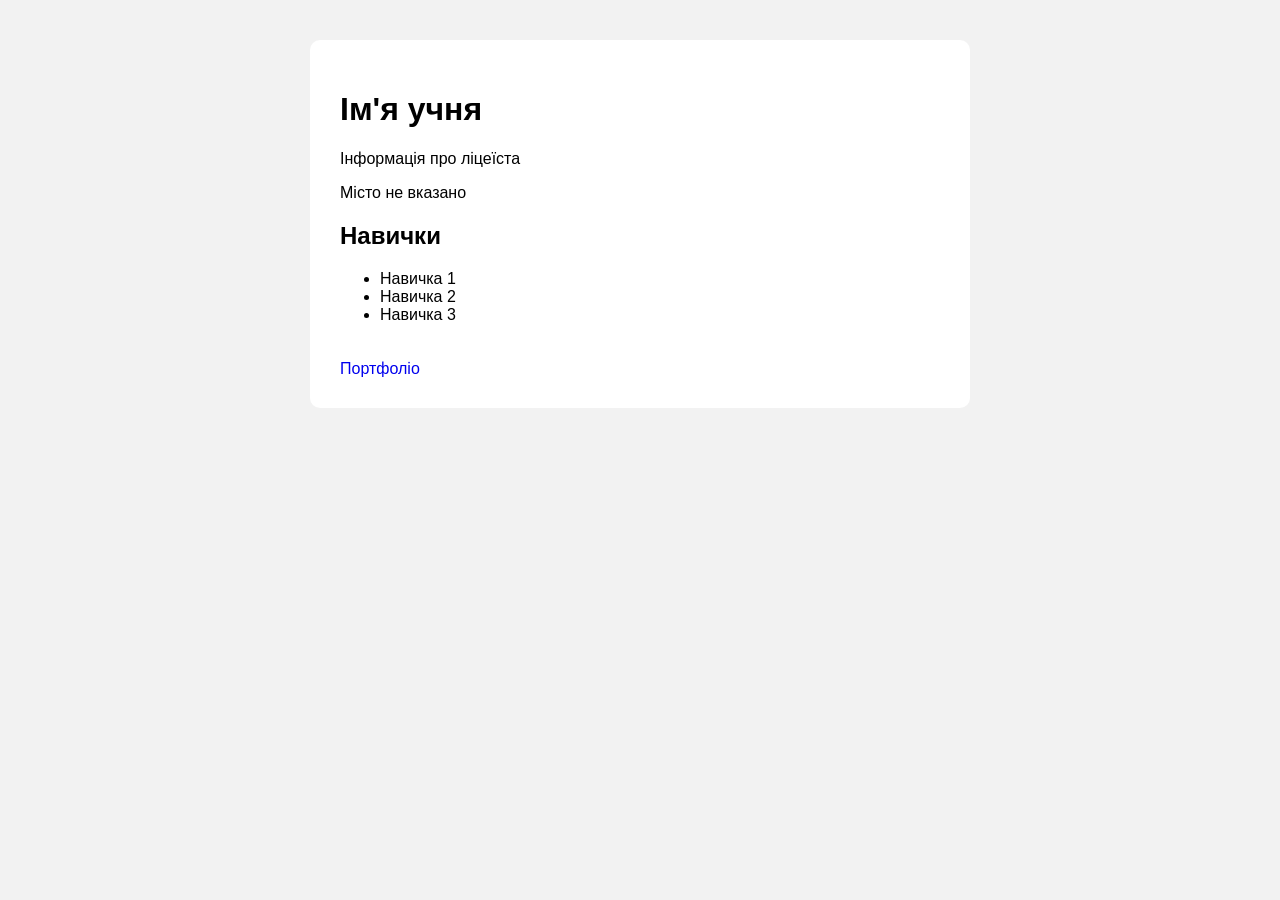
<file: pair_13/index.html>
<!DOCTYPE html>
<html lang="en">
<head>
    <meta charset="UTF-8">
    <link rel="stylesheet" href="style.css">
    <title>Title</title>
</head>
<body>
    <main class = "profile">
        <h1 id = "profile-name">Ім'я учня</h1>
        <p class = "profile-role">Інформація про ліцеїста</p>
        <p id = "profile-city">Місто не вказано</p>
        <h2>Навички</h2>
        <ul id = "skills-list">
            <li class = "skill">Навичка 1</li>
            <li class = "skill">Навичка 2</li>
            <li class = "skill">Навичка 3</li>
        </ul>
        <a href="#" id = "profile-link">Портфоліо</a>
    </main>

<script src="script.js"></script>
</body>
</html>
</body>
</html>
</file>
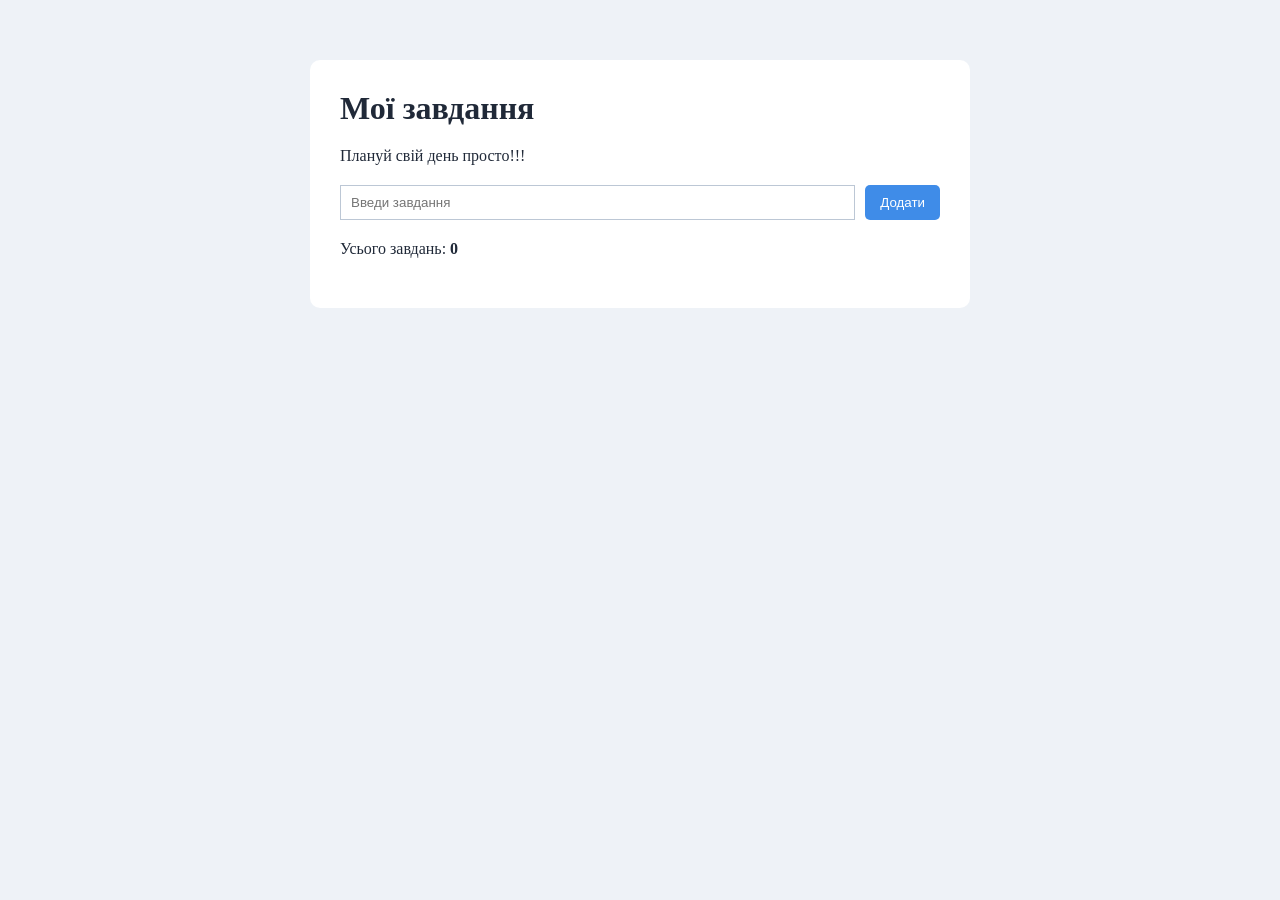
<file: pair_15/index.html>
<!DOCTYPE html>
<html lang="en">
<head>
    <meta charset="UTF-8">
    <title>Title</title>
    <link rel="stylesheet" href="style.css">
</head>
<body>
<main class="app">
    <h1>Мої завдання</h1>
    <p>Плануй свій день просто!!!</p>


    <div class="form-row">
        <input id="taskInput" type="text" placeholder="Введи завдання">
        <button id="addBtn" type="button">Додати</button>
    </div>

    <p>Усього завдань: <strong id="taskCounter">0</strong></p>
    <ul id="taskList"></ul>
</main>


<script src="script.js" defer></script>
</body>
</html>
</file>
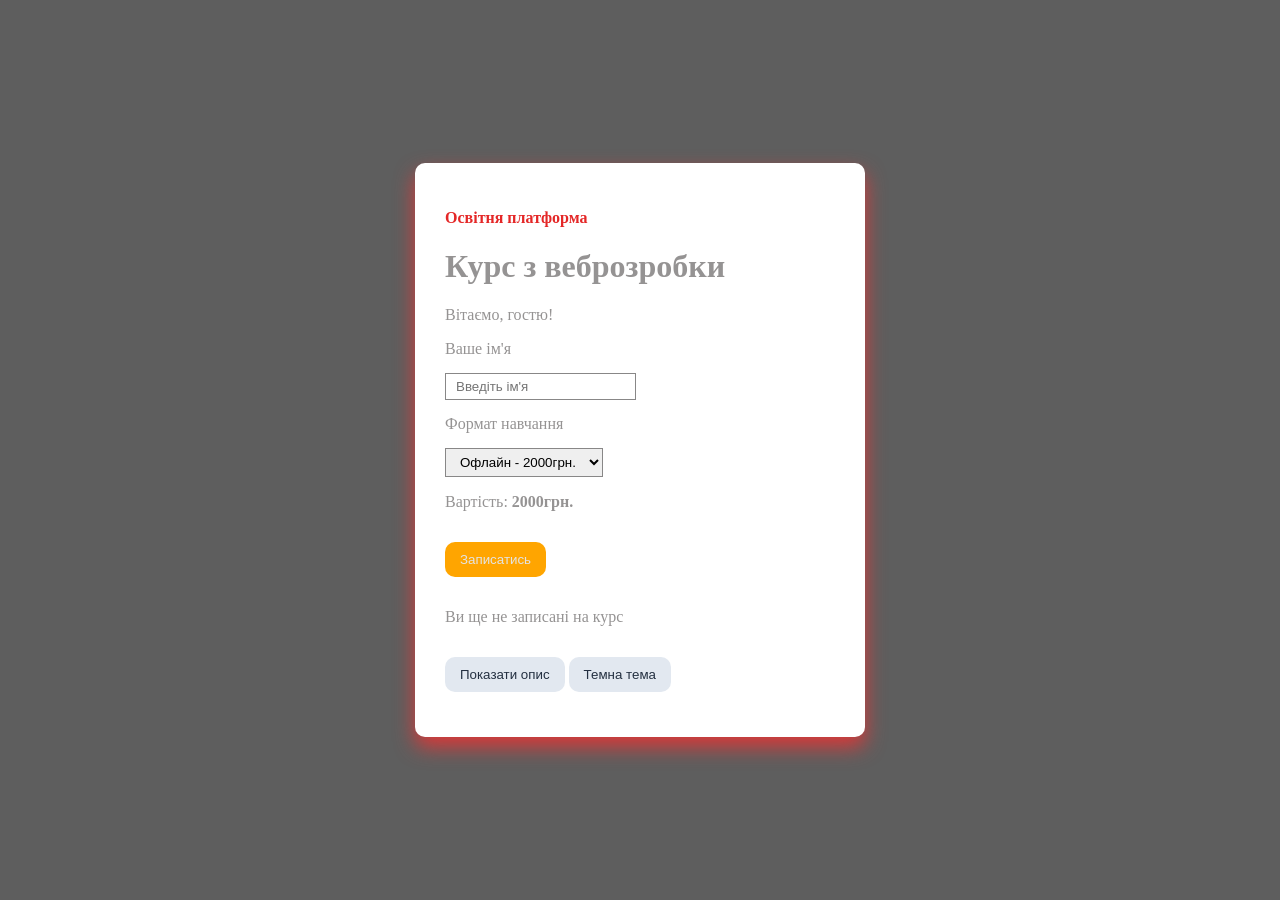
<file: pair_14/classwork/index.html>
<!DOCTYPE html>
<html lang="en">
<head>
  <meta charset="UTF-8">
  <title>Title</title>
  <link rel="stylesheet" href="style.css">
</head>
<body>
<main class="course-card" id="card">
  <p class="tag">Освітня платформа</p>
  <h1>Курс з веброзробки</h1>
  <p id="welcome">Вітаємо, гостю!</p>

  <label for="studentsName">Ваше ім'я</label>
  <input id="studentsName" type="text" placeholder="Введіть ім'я">

  <label for="format">Формат навчання</label>
  <select id="format">
    <option value="2000">Офлайн - 2000грн.</option>
    <option value="1500">Онлайн - 1500грн.</option>
  </select>
  <p>Вартість: <strong id="price">2000грн.</strong></p>
  <button id="enrollBtn">Записатись</button>
  <p id="status">Ви ще не записані на курс</p>


  <button id="detailBtn" class="secondary">Показати опис</button>
  <p class="hidden" id="details">Практичний курс з веброзробки</p>
  <button id="themeBtn" class="secondary">Темна тема</button>
</main>


<script src="script.js" defer></script>
</body>
</html>
</file>
<file: pair_13/style.css>
body{
    font-family: Arial, Helvetica, sans-serif;
    background: #f2f2f2;
    margin: 0;
    padding: 40px;
}
.profile{
    max-width: 600px;
    margin: 0 auto;
    background: white;
    padding: 30px;
    border-radius: 10px;
}
.profile a{
    text-decoration: none;
    display: inline-block;
    margin-top: 20px;
}
</file>
<file: pair_15/style.css>
*{
    box-sizing: border-box;
    margin: 0;
    padding: 0;
    list-style: none;
}

body{
    background: #eef2f7;
    color: #202938;
}
.app{
    max-width: 660px;
    margin: 60px auto;
    padding: 30px;
    background: #fff;
    border-radius: 10px;
    display: flex;
    flex-direction: column;
    row-gap: 20px;
}
.form-row{
    display: flex;
    gap: 10px;
}
input{
    flex: 1;
    min-width: 0;
    padding: 5px 10px;
    border: 1px solid #bcc7d5;
}
button{
    padding: 10px 15px;
    border: none;
    border-radius: 5px;
    background: #3f8ce8;
    color: #ffffff;
    cursor: pointer;
}
.task{
    display: flex;
    align-items: center;
    gap: 10px;
    padding: 10px 0;
    border-bottom: 1px solid #bcc7d5;
}

.task-text{
    flex: 1;
    overflow-wrap: anywhere;
}

.task.done .task-text{
    text-decoration: line-through;
    color: #29dd5d;
}
.edit-btn{
    background: #e8e138;
}
.delete-btn{
    background: #e74c3c;
}
</file>
<file: pair_14/classwork/style.css>
*{
    box-sizing: border-box;
}
body{
    margin:0;
    padding:0;
    min-height:100vh;
    display: grid;
    place-items: center;
    font-family: "Kristen ITC", serif;
    background: #5e5e5e;
    color: #959393;
}
.course-card{
    width: min(450px, 90vh);
    padding: 30px;
    background: #fff;
    border-radius: 10px;
    box-shadow: 0 10px 20px rgb(218, 57, 57);
}
.tag{
    color: #e42727;
    font-weight: bold;
}
label{
    display: block;
    margin: 15px 0;
}
input, select{
    border: 1px solid #888787;
    padding: 5px 10px;
}
button{
    margin: 15px 0;
    border: none;
    background: orange;
    color: #e3e3e3;
    cursor: pointer;
    padding: 10px 15px;
    border-radius: 10px;
}
.secondary{
    background: #e2e8f0;
    color: #243041;
}
.hidden{
    display: none;
}
.success{
    color: #147d43;
    font-weight: bold;
}
.dark{
    background: #243041;
    color: #fdfdfd;
}
.dark .secondary{
    background: #475569;
    color: #fff;
}
</file>
